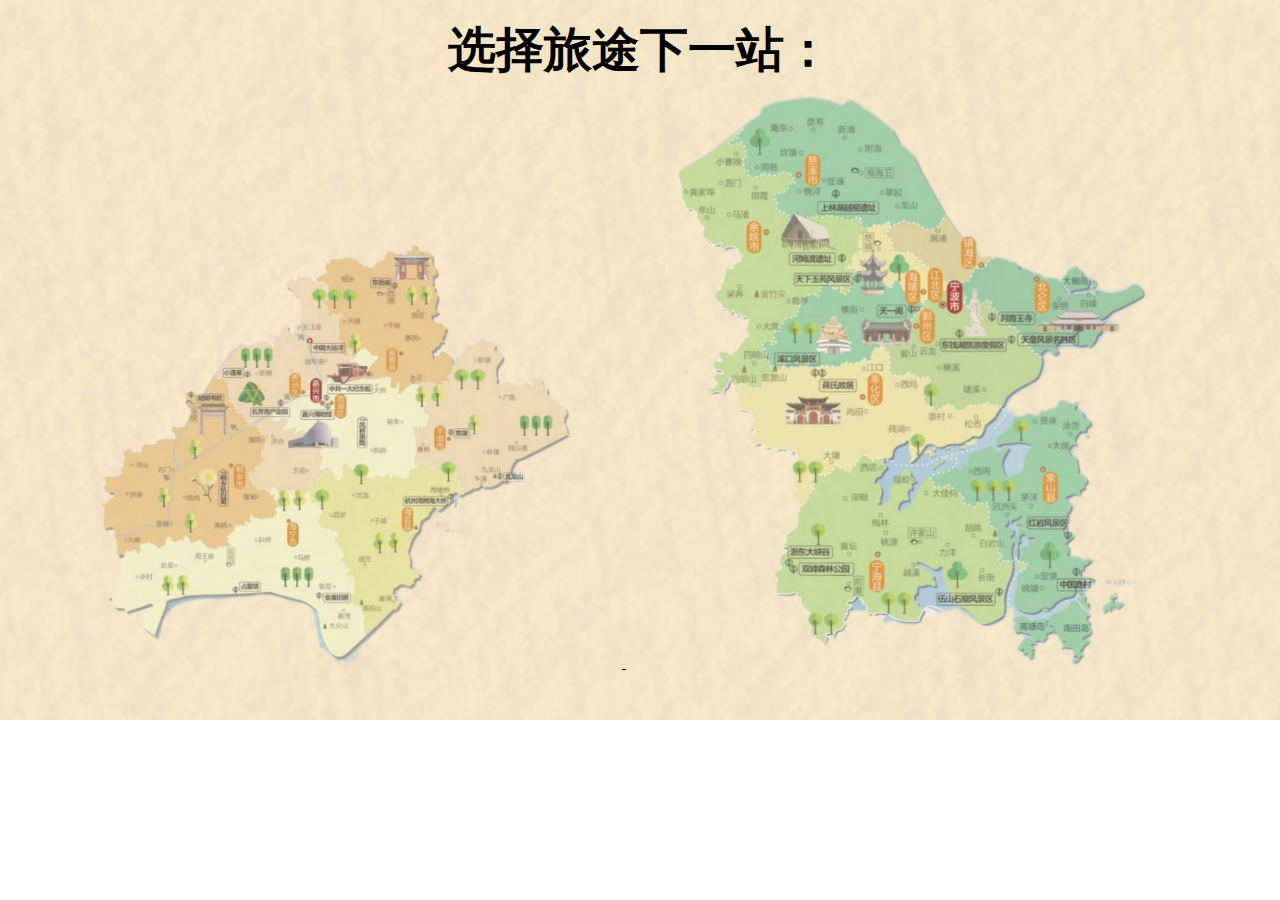
<file: ex4/index.html>
<!DOCTYPE html>
<html lang="en">
	<head>
		<meta charset="UTF-8">
		<meta http-equiv="X-UA-Compatible" content="IE=edge">
		<meta name="viewport" content="width=device-width, initial-scale=1.0">
		<title>人间有味是清欢</title>
		<style>			
			a{
				color:black;				
			}		
			#main {							
				width: 100%;
				height: 100%;
				min-width: 500px;
				z-index: -10;
				zoom: 1;				
				background-image: url("res/IMG_20211025_105234.png");
				background-repeat:no-repeat;
				background-size:contain;
				background-position: center 0;
			}	
			.image_list{
				margin:0 50px;
				
			}
			.image_list img{
				width: 40%;
				height:40%;
				margin:0 50px;
				opacity:0.7;
				position:relative;
			}
			.image_list img:hover{
				opacity:1;
			}
			.image_list h1{
				position: relative;
				top:10px;
				left:10px;
			}
	
		</style>
		<link rel="stylesheet" href="css/main.css" type="text/css">
	</head>

	<body>
		<div id="main">
			<div class=" trans">
				<h1><font size="7" face="隶书">选择旅途下一站：</font></h1>
				<div class="image_list">
					<a href="jiaxing.html">
						<img src="res/jiaxing.png" >
					</a>
					<a href="index-contain.html">
						<img src="res/ningbo.png" >
						
					</a>
				</div>
			</div>
		</div>
	</body>
</html>
</file>
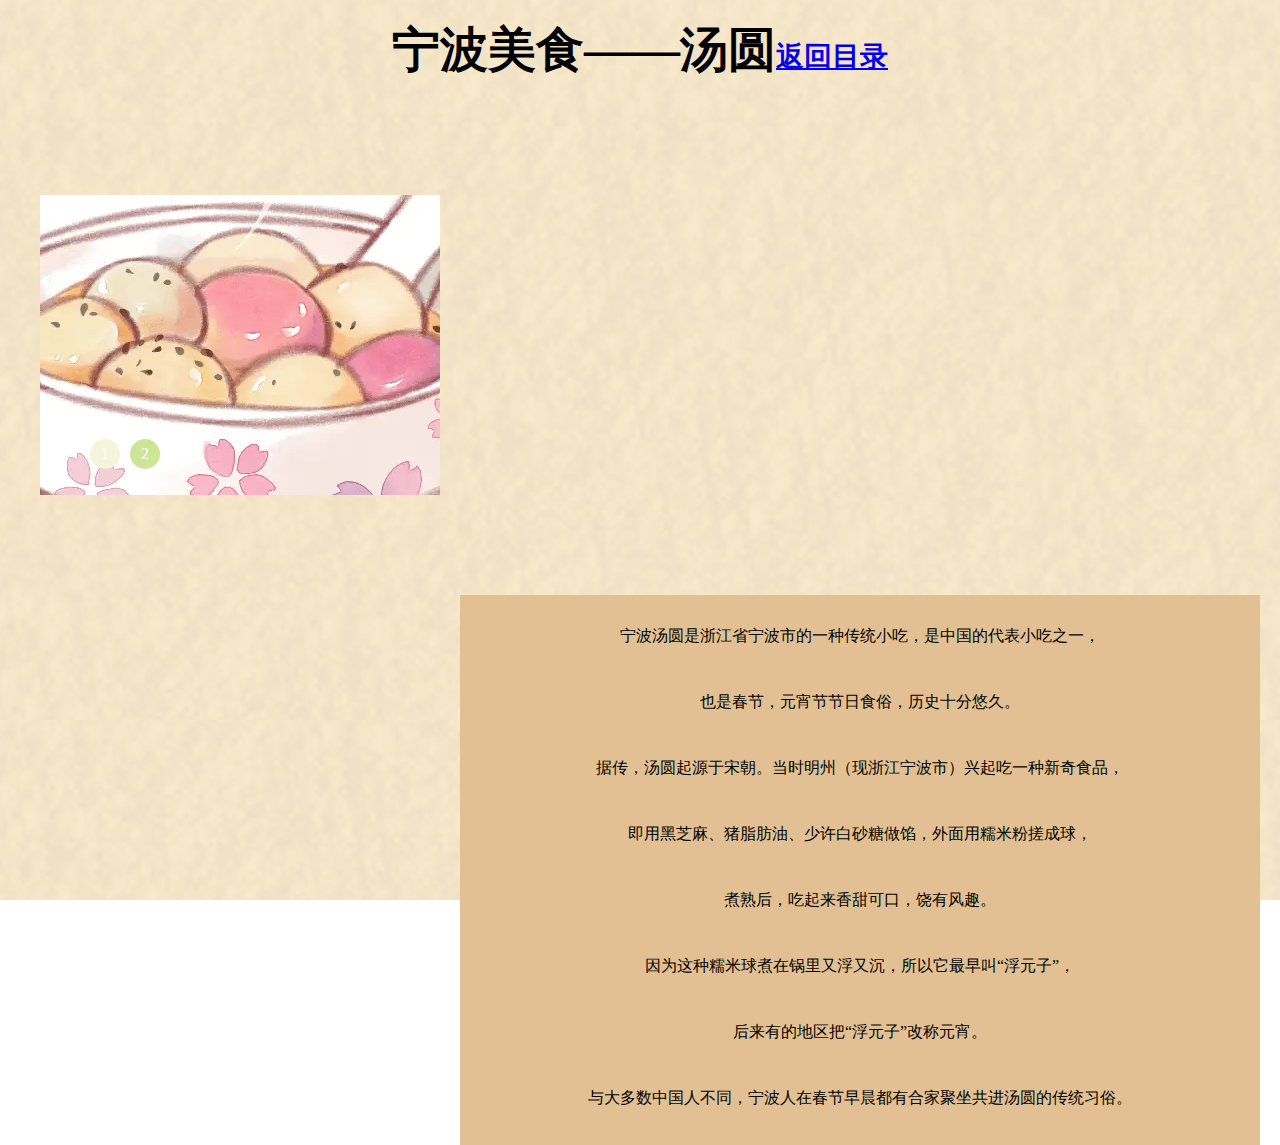
<file: ex4/index-contain.html>
<!DOCTYPE html>
<html lang="en">

	<head>
		<meta charset="UTF-8">
		<meta http-equiv="X-UA-Compatible" content="IE=edge">
		<meta name="viewport" content="width=device-width, initial-scale=1.0">
		<title>宁波美食简介</title>
		<style>
			#main {							
				width: 100%;
				height: 100%;
				min-width: 500px;
				z-index: -10;
				zoom: 1;				
				background-image: url("res/IMG_20211025_105234.png");
				background-repeat:repeat;
				background-size:contain;
				background-position: center 0;
			}
			
			.intr{
				float: right;
				text-align: center;
				line-height: 50px;
				margin:0 20px;
				width: 800px;
				height: 550px;
			}
			#view_box{
				position:relative;
				width:400px;
				height:300px;
				float:left;
				margin: 100px 40px;
				background-color:#ffffff;
				background-image:url("res/tangyuan1.png");
				background-position:center;
				background-repeat:no-repeat;
				background-size:auto;
			}
			.btn_list{
				position:absolute;
				bottom:10px;
				width:100%;
			}
			ul{
				list-style-type:none;
				width:350px;
				display:flex;
				align-items:center;
			}
			li{
				background-color:yellowgreen;
				color:#ffffff;
				width:30px;
				height:30px;
				line-height:30px;
				margin-left:10px;
				text-align:center;
				border-radius:30px;
				cursor:pointer;
				opacity:0.5;
			}
			li:nth-of-type(1){
				background-color:beige;
				opacity:1;
			}
		</style>
		<link rel="stylesheet" href="css/main.css" type="text/css">
		<script type="text/javascript">
      
			//图片id
			var index = 1;
      
			window.onload = function(){
				//给li添加鼠标点击事件
				for(var i=1;i<=2;i++){
				document.getElementById("li"+i).onclick = function(){
					index = this.innerHTML;
					setAnimate();
				}
				}
			}
			
			//切换图片
			function setAnimate(){
				//设置view_box背景图片
				document.getElementById("view_box").style.backgroundImage = "url('res/tangyuan"+index+".png')";
				
				//设置li背景色
				for(var i=1;i<=2;i++){
				document.getElementById("li"+i).style.backgroundColor = "yellowgreen";
				document.getElementById("li"+i).style.opacity = 0.5;
				}
				document.getElementById("li"+index).style.backgroundColor = "beige";
				document.getElementById("li"+index).style.opacity = 1;
			}
		  </script>
	</head>

	<body>
		<div id="main">
			<h1><font size="7" face="隶书">宁波美食——汤圆</font><a href="index.html">返回目录</a></h1>
			<div id="view_box">
				<div class="btn_list">
				  <ul>
					<li id="li1">1</li>
					<li id="li2">2</li>
				   </ul>
				 </div>
			  </div>
    		<div class="intr" style="background-color: rgb(226, 192, 147);">
					<p>宁波汤圆是浙江省宁波市的一种传统小吃，是中国的代表小吃之一，</p>
					<p>也是春节，元宵节节日食俗，历史十分悠久。</p>
					<p>据传，汤圆起源于宋朝。当时明州（现浙江宁波市）兴起吃一种新奇食品，</p>
					<p>即用黑芝麻、猪脂肪油、少许白砂糖做馅，外面用糯米粉搓成球，</p>
					<p>煮熟后，吃起来香甜可口，饶有风趣。</p>
					<p>因为这种糯米球煮在锅里又浮又沉，所以它最早叫“浮元子”，</p>
					<p>后来有的地区把“浮元子”改称元宵。</p>
					<p>与大多数中国人不同，宁波人在春节早晨都有合家聚坐共进汤圆的传统习俗。</p>
    		</div>
		</div>
	</body>
</html>
</file>
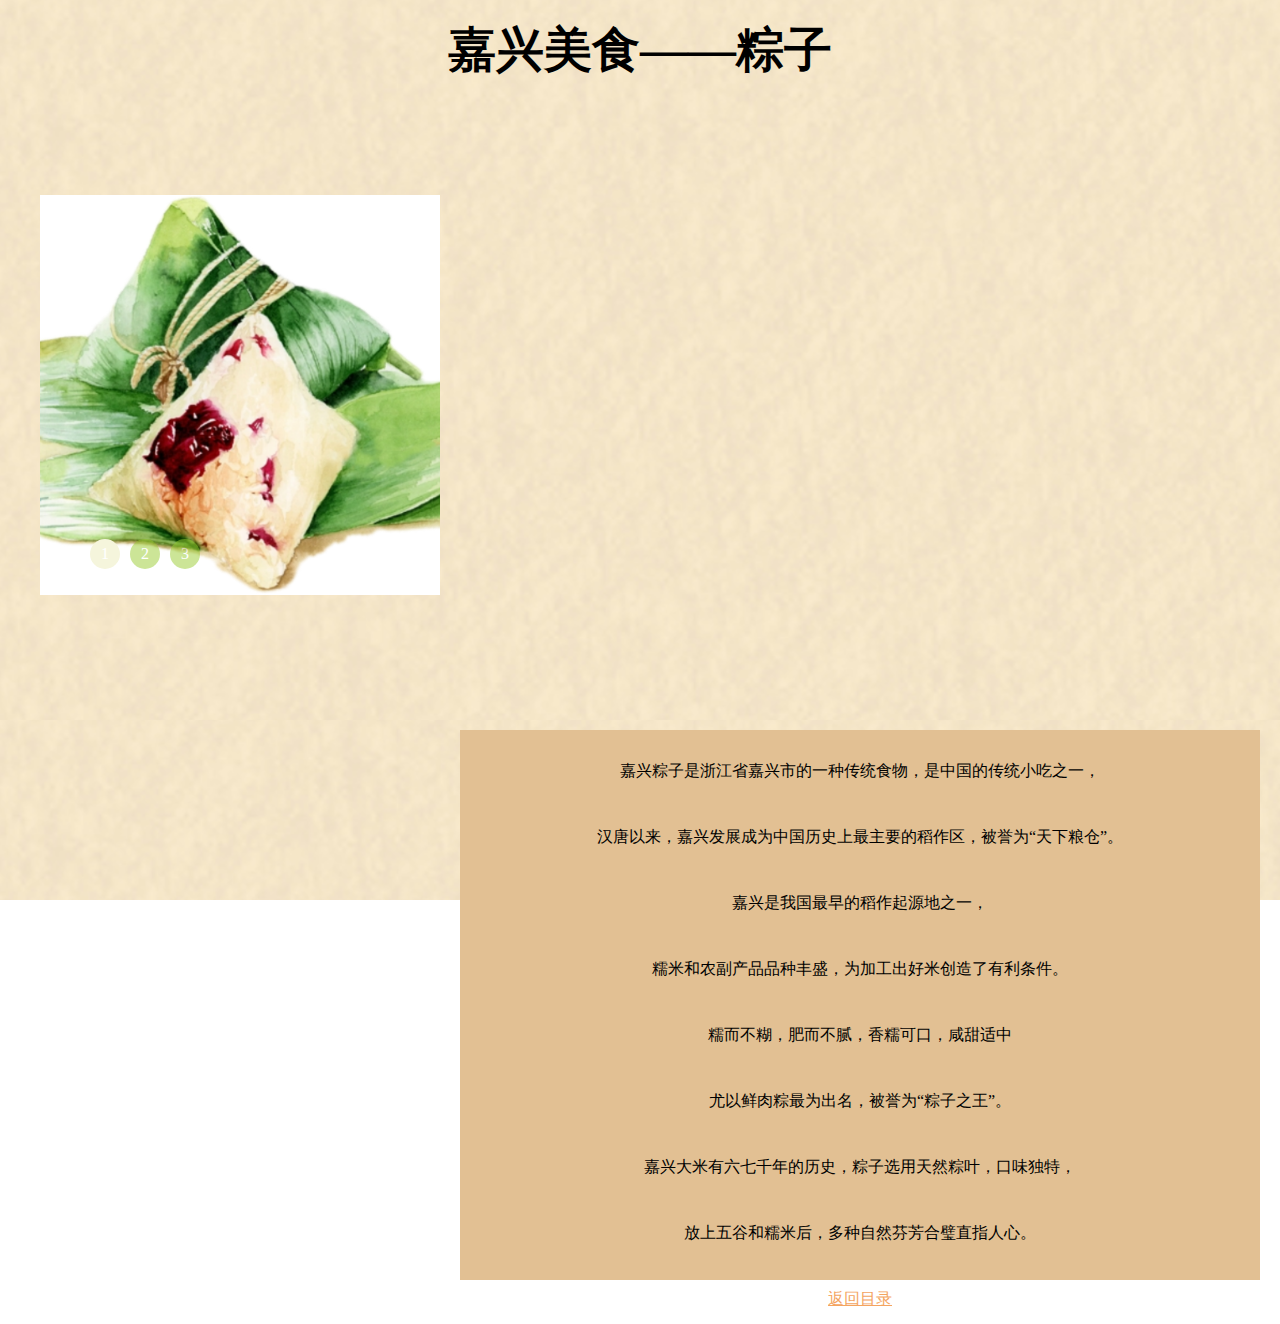
<file: ex4/jiaxing.html>
<!DOCTYPE html>
<html lang="en">

	<head>
		<meta charset="UTF-8">
		<meta http-equiv="X-UA-Compatible" content="IE=edge">
		<meta name="viewport" content="width=device-width, initial-scale=1.0">
		<title>嘉兴美食简介</title>
		<style>
			a{
				color:sandybrown;
			}
			#main {							
				width: 100%;
				height: 100%;
				min-width: 500px;
				z-index: -10;
				zoom: 1;				
				background-image: url("res/IMG_20211025_105234.png");
				background-repeat:repeat;
				background-size:contain;
				background-position: center 0;
			}
			
			.zongzi{
				float: right;
				text-align: center;
				line-height: 50px;
				margin:35px 20px;
				width: 800px;
				height: 550px;
			}
			#view_box{
				position:relative;
				width:400px;
				height:400px;
				float:left;
				margin: 100px 40px;
				background-color:#ffffff;
				background-image:url("res/zongzi1.png");
				background-position:center;
				background-repeat:no-repeat;
				background-size:cover;
			}
			.btn_list{
				position:absolute;
				bottom:10px;
				width:100%;
			}
			ul{
				list-style-type:none;
				width:350px;
				display:flex;
				align-items:center;
			}
			li{
				background-color:yellowgreen;
				color:#ffffff;
				width:30px;
				height:30px;
				line-height:30px;
				margin-left:10px;
				text-align:center;
				border-radius:30px;
				cursor:pointer;
				opacity:0.5;
			}
			li:nth-of-type(1){
				background-color:beige;
				opacity:1;
			}
		</style>
		<link rel="stylesheet" href="css/main.css" type="text/css">
		<script type="text/javascript">
      
			//图片id
			var index = 1;
      
			window.onload = function(){
				//给li添加鼠标点击事件
				for(var i=1;i<=3;i++){
				document.getElementById("li"+i).onclick = function(){
					index = this.innerHTML;
					setAnimate();
				}
				}
			}
			
			function setAnimate(){
				document.getElementById("view_box").style.backgroundImage = "url('res/zongzi"+index+".png')";
				
				for(var i=1;i<=3;i++){
				document.getElementById("li"+i).style.backgroundColor = "yellowgreen";
				document.getElementById("li"+i).style.opacity = 0.5;
				}
				document.getElementById("li"+index).style.backgroundColor = "beige";
				document.getElementById("li"+index).style.opacity = 1;
			}
		  </script>
	</head>

	<body>
		<div id="main">
			<h1><font size="7" face="隶书">嘉兴美食——粽子</font></h1>
			<div id="view_box">
				<div class="btn_list">
				  <ul>
					<li id="li1">1</li>
					<li id="li2">2</li>
					<li id="li3">3</li>
				   </ul>
				 </div>
			  </div>
    		<div class="zongzi" style="background-color: rgb(226, 192, 147);">
					<p>嘉兴粽子是浙江省嘉兴市的一种传统食物，是中国的传统小吃之一，</p>
					<p>汉唐以来，嘉兴发展成为中国历史上最主要的稻作区，被誉为“天下粮仓”。</p>
					<p>嘉兴是我国最早的稻作起源地之一，</p>
					<p>糯米和农副产品品种丰盛，为加工出好米创造了有利条件。</p>
				    <p>糯而不糊，肥而不腻，香糯可口，咸甜适中</p>
					<p>尤以鲜肉粽最为出名，被誉为“粽子之王”。</p>
					<p>嘉兴大米有六七千年的历史，粽子选用天然粽叶，口味独特，</p>
					<p>放上五谷和糯米后，多种自然芬芳合璧直指人心。</p>
					<a href="index.html">返回目录</a>
    		</div>
		</div>
	</body>
</html>
</file>
<file: ex4/css/main.css>
html,body {
	width: 100%;
	height: 100%;
	margin: 0;
	padding: 0;
}

.trans {
	width: 100%;
	height: 100%;
	min-width: 500px;
}

h1 {
	height: 95px;
	line-height: 100px;
	text-align: center;
	font-size: 28px;
	font-family: "微软雅黑", "黑体", "宋体";
	margin: 0 auto;
}

ol {
	width: 70%;
	height: 80%;
	margin: 0 auto;
	font-size: 24px;
	line-height: 50px;
	color: black;
}
menu{
	width: 80%;
	margin: 0 auto;
	text-align: center;
	font-size: 20px;
}
</file>
